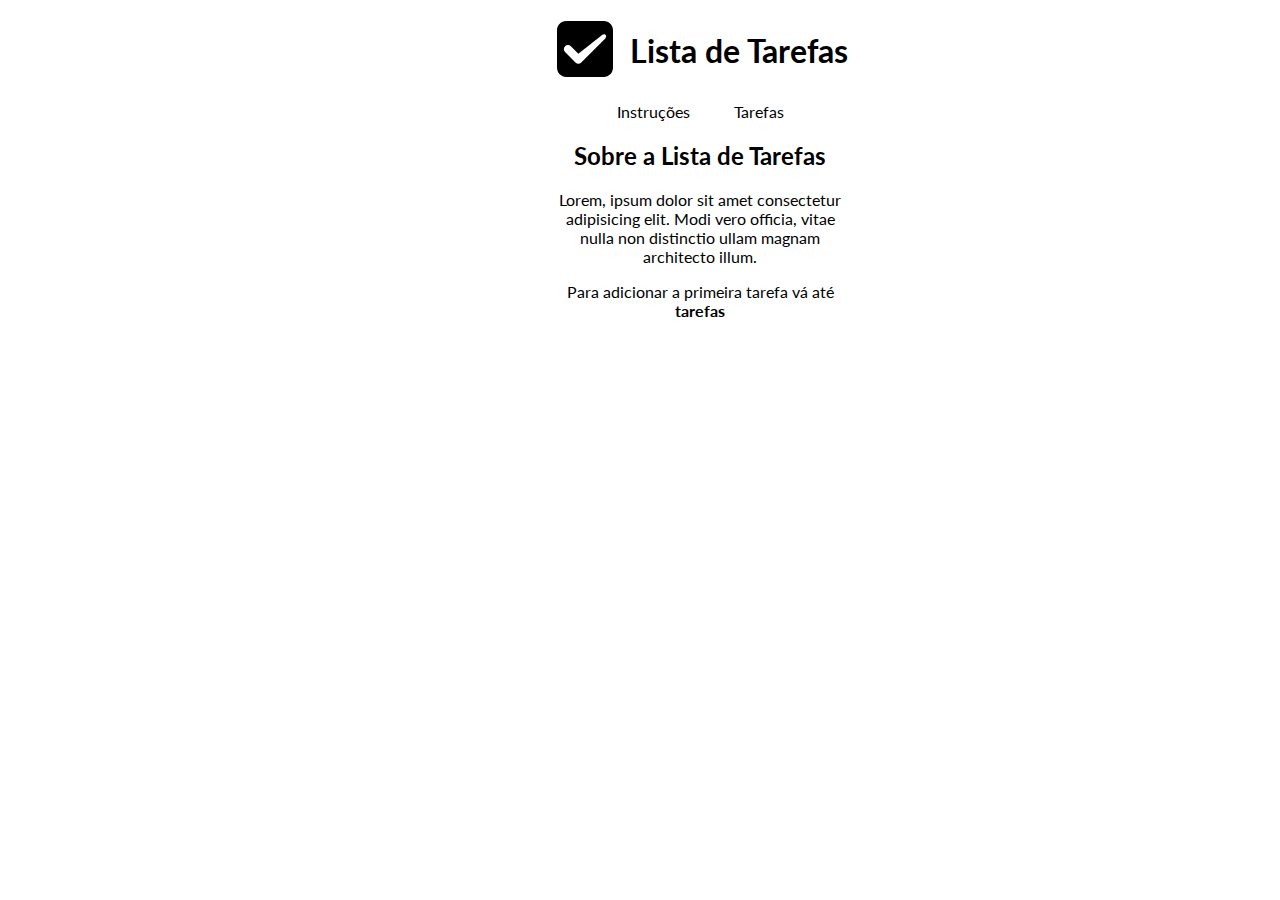
<file: index.html>
<!DOCTYPE html>
<html lang="pt-BR">
<head>
    <meta charset="UTF-8">
    <meta http-equiv="X-UA-Compatible" content="IE=edge">
    <meta name="viewport" content="width=device-width, initial-scale=1.0">
    <link rel="stylesheet" href="style/style.css">
    <link rel="shortcut icon" href="./imagens/favicon.ico" type="image/x-icon">
    <title>Document</title>
</head>
<body>
    

    <header>
        <img class="img_header" src="./imagens/logo.svg" alt="">
        <h1>Lista de Tarefas</h1>

    </header>
    <nav>

            <a href="./index.html">Instruções</a>
            <a href="./tarefas.html">Tarefas</a>

            <section>

                <h2>Sobre a Lista de Tarefas</h2>
                <p>Lorem, ipsum dolor sit amet consectetur adipisicing elit. Modi vero officia, vitae nulla non distinctio ullam magnam architecto illum.</p>
                <p>Para adicionar a primeira tarefa vá até <b>tarefas</b></p>
            </section>

    </nav>



</body>
</html>
</file>
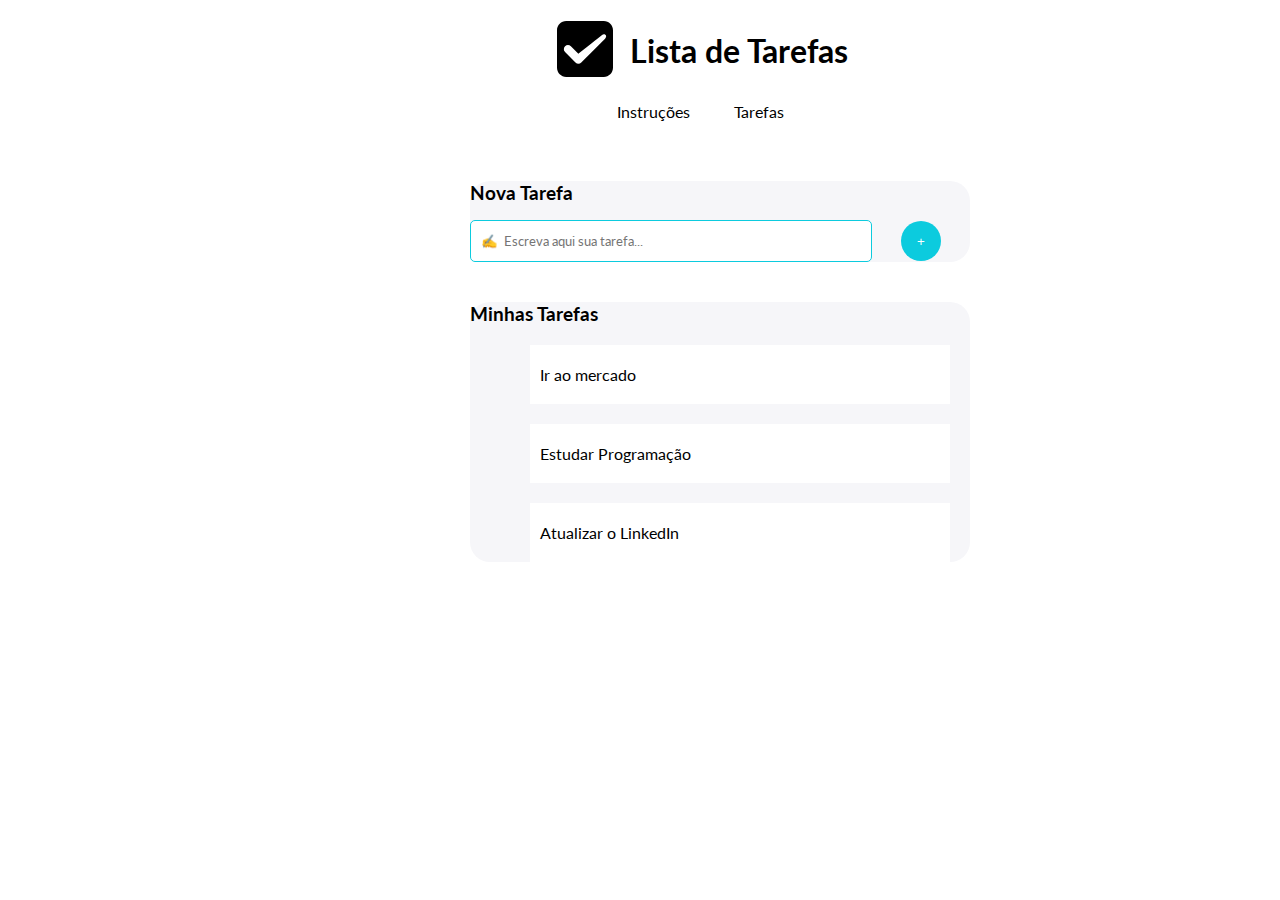
<file: tarefas.html>
<!DOCTYPE html>
<html lang="pt-BR">
<head>
    <meta charset="UTF-8">
    <meta http-equiv="X-UA-Compatible" content="IE=edge">
    <meta name="viewport" content="width=device-width, initial-scale=1.0">
    <link rel="stylesheet" href="style/style.css">
    <link rel="shortcut icon" href="./imagens/favicon.ico" type="image/x-icon">
    <title>Document</title>
</head>
<body>
    

    <header>
        <img class="img_header" src="./imagens/logo.svg" alt="">
        <h1>Lista de Tarefas</h1>

    </header>
    <nav>

            <a href="./index.html">Instruções</a>
            <a href="./tarefas.html">Tarefas</a>

    </nav>

    <main>

        <section id="novaTarefa">

            <h2>Nova Tarefa</h2>

            <input id="inputNovaTarefa" type="text" placeholder="✍️  Escreva aqui sua tarefa...">
            <input id="btnNovaTarefa" type="submit" value="+">

        </section>

        <section id="listaDeTarefas">

            <h2>Minhas Tarefas</h2>

            <ul>
                <li>Ir ao mercado</li>
                <li>Estudar Programação</li>
                <li>Atualizar o LinkedIn</li>
            </ul>

        </section>

    </main>


</body>
</html>
</file>
<file: style/style.css>
@import url('https://fonts.googleapis.com/css2?family=Lato:wght@400;700&display=swap');

:root{

    --font:'Lato', sans-serif;

}
body {

    margin: 0;
    padding: 0;
    font-family: 'Lato', sans-serif;

}
header {

    width: 300px;
    margin: 0 550px;
}

header h1 {

    position: relative;
    top: 10px;
    left: 10px;
}

.img_header {

    width: 70px;
    height: auto;
    float: left;
}

nav {

    width: 300px;
    margin: 0 550px;
    padding: 20px 0;
    text-align: center;
}

nav a {

    margin: 20px;
    color: #000;
    text-decoration: none;

}

nav a:hover{

    color:  #0ccbde;
}

main {

    width: 750px;
    margin: 40px 370px;
}

main section {

    width: 500px;
    height: auto;
    margin: 40px 100px;
    border-radius: 20px;
    background-color: #f6f6f9;

}

main section h2 {

    font-size: 19px;

}

#inputNovaTarefa {
    
    padding: 0 10px;
    height: 40px;
    width: 380px;
    border-radius: 5px;
    border: 1px solid #0ccbde;
    font-family: var(--font);

}

#btnNovaTarefa {

    width: 40px;
    height: 40px;
    border-radius: 20px;
    border: none;
    margin: 0 25px;
    color: white;
    background-color: #0ccbde;
}

#btnNovaTarefa:hover {

    transform: scale(1.1);
}

#listaDeTarefasv ul {

    margin: 0;
    padding: 0;

}


#listaDeTarefas ul li {

    padding: 20px 10px;
    margin: 20px;
    background-color: #fff;
    list-style: none;

}

#listaDeTarefas ul li:hover {

    background-color: #0ccbde;
    color: #ffffff
}
</file>
